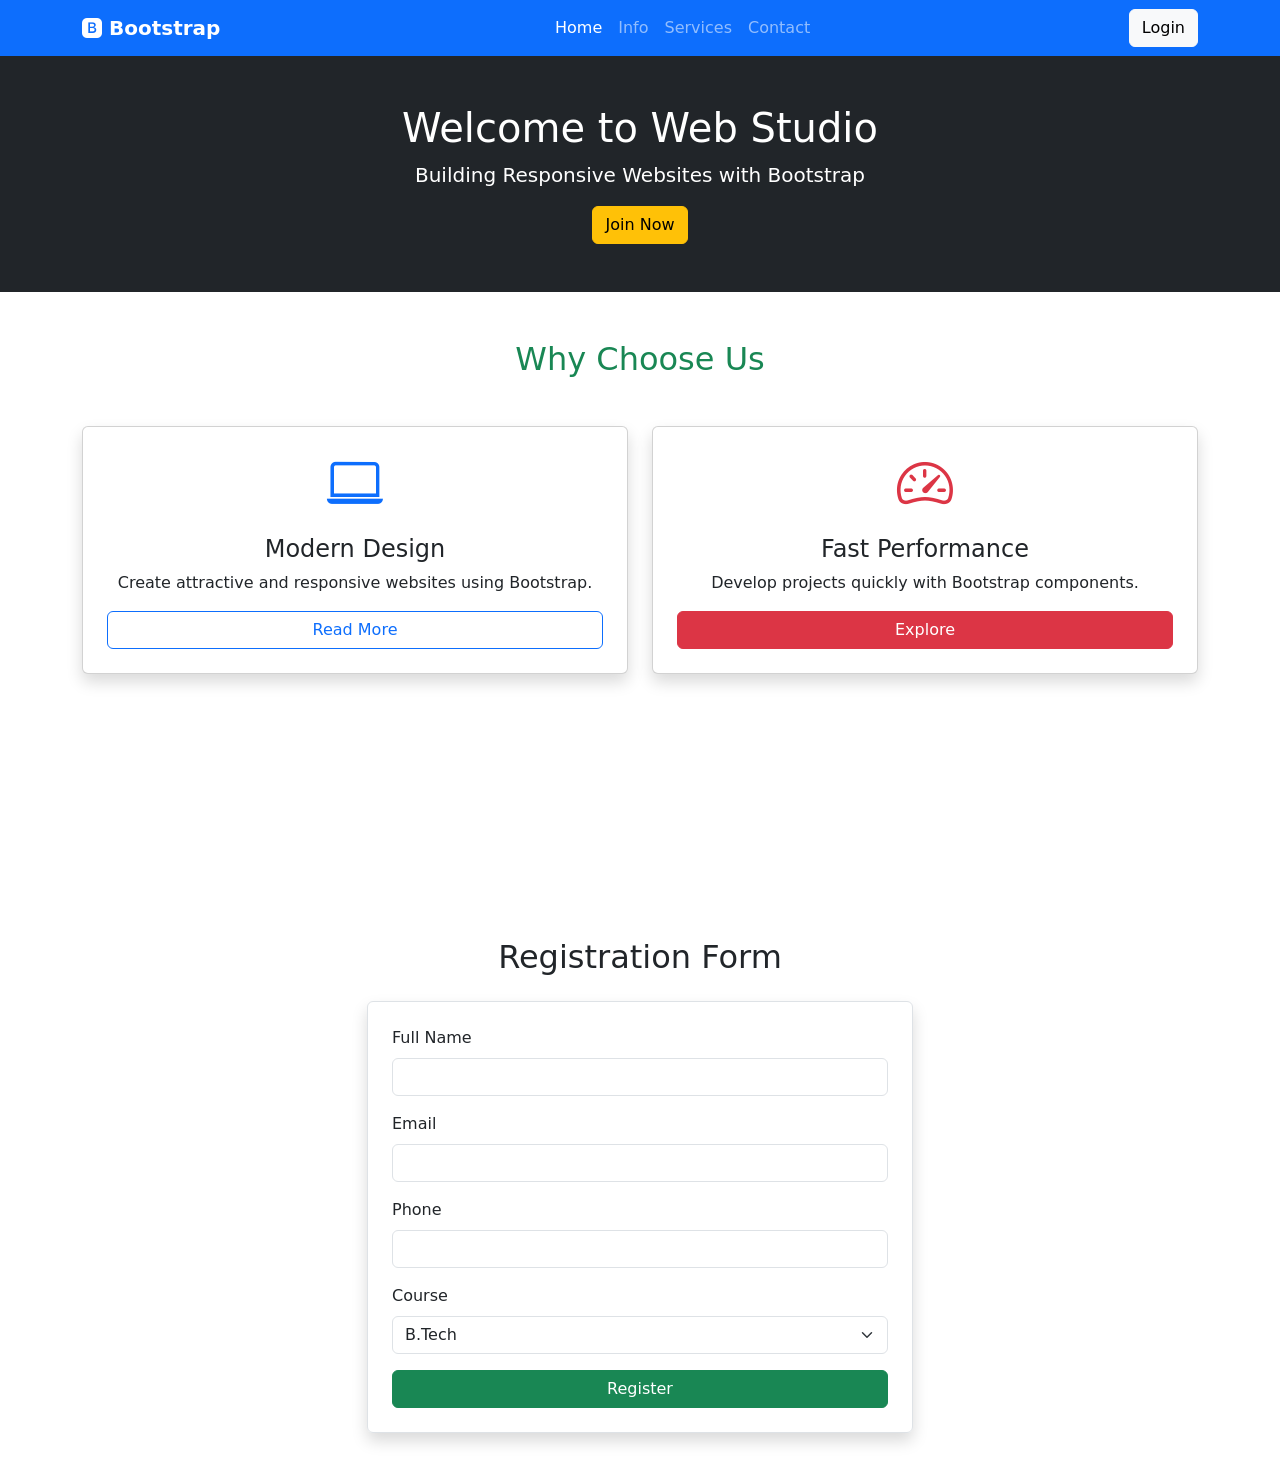
<file: 25ESKCX054/Day-3/index.html>
<!DOCTYPE html>
<html lang="en">
<head>
    <meta charset="UTF-8">
    <meta name="viewport" content="width=device-width, initial-scale=1.0">
    <title>Bootstrap</title>

    <!-- Bootstrap CSS -->
    <link href="https://cdn.jsdelivr.net/npm/bootstrap@5.3.3/dist/css/bootstrap.min.css" rel="stylesheet">

    <!-- Bootstrap Icons -->
    <link rel="stylesheet" href="https://cdn.jsdelivr.net/npm/bootstrap-icons@1.11.3/font/bootstrap-icons.min.css">

    <style>
        body{
            background:#fff;
        }

        .feature-card{
            transition:0.3s;
        }

        .feature-card:hover{
            transform:translateY(-8px);
            box-shadow:0 8px 20px rgba(0,0,0,0.2);
        }

        .icon{
            font-size:50px;
            color:#0d6efd;
        }
    </style>
</head>
<body>

<!-- Navbar -->

<nav class="navbar navbar-expand-lg navbar-dark bg-primary">
    <div class="container">

        <a class="navbar-brand fw-bold" href="#">
            <i class="bi bi-bootstrap-fill"></i> Bootstrap
        </a>

        <button class="navbar-toggler" type="button"
            data-bs-toggle="collapse"
            data-bs-target="#menu">
            <span class="navbar-toggler-icon"></span>
        </button>

        <div class="collapse navbar-collapse" id="menu">

            <ul class="navbar-nav mx-auto">

                <li class="nav-item">
                    <a class="nav-link active" href="#">Home</a>
                </li>

                <li class="nav-item">
                    <a class="nav-link" href="#">Info</a>
                </li>

                <li class="nav-item">
                    <a class="nav-link" href="#">Services</a>
                </li>

                <li class="nav-item">
                    <a class="nav-link" href="#">Contact</a>
                </li>

            </ul>

            <button class="btn btn-light">
                Login
            </button>

        </div>
    </div>
</nav>
<section class="bg-dark text-white text-center py-5">
    <div class="container">
        <h1>Welcome to Web Studio</h1>
        <p class="lead">Building Responsive Websites with Bootstrap</p>
        <a href="#register" class="btn btn-warning">Join Now</a>
    </div>
</section>
<!-- Features -->
<section class="container py-5">

<h2 class="text-center mb-5 text-success">
Why Choose Us
</h2>

<div class="row">

<div class="col-md-6 mb-4">

<div class="card shadow p-4 feature-card text-center">

<i class="bi bi-laptop display-4 text-primary"></i>

<h4 class="mt-3">Modern Design</h4>

<p>Create attractive and responsive websites using Bootstrap.</p>

<button class="btn btn-outline-primary">
Read More
</button>

</div>

</div>

<div class="col-md-6 mb-4">

<div class="card shadow p-4 feature-card text-center">

<i class="bi bi-speedometer2 display-4 text-danger"></i>

<h4 class="mt-3">Fast Performance</h4>

<p>Develop projects quickly with Bootstrap components.</p>

<button class="btn btn-danger">
Explore
</button>

</div>

</div>

</div>

</section>

<script src="https://cdn.jsdelivr.net/npm/bootstrap@5.3.3/dist/js/bootstrap.bundle.min.js"></script>

<section class="container py-5">

<h2 class="text-center mb-5">


</section>
<section class="container py-5" id="register">

<h2 class="text-center mb-4">
Registration Form
</h2>

<div class="row justify-content-center">

<div class="col-md-6">

<form class="border p-4 rounded shadow">

<div class="mb-3">

<label class="form-label">Full Name</label>

<input type="text" class="form-control">

</div>

<div class="mb-3">

<label class="form-label">Email</label>

<input type="email" class="form-control">

</div>

<div class="mb-3">

<label class="form-label">Phone</label>

<input type="tel" class="form-control">

</div>

<div class="mb-3">

<label class="form-label">Course</label>

<select class="form-select">
<option>B.Tech</option>
<option>BCA</option>
<option>MCA</option>
<option>B.Sc</option>
</select>

</div>

<button class="btn btn-success w-100">
Register
</button>

</form>

</div>

</div>

</section>
</body>
</html>
</file>
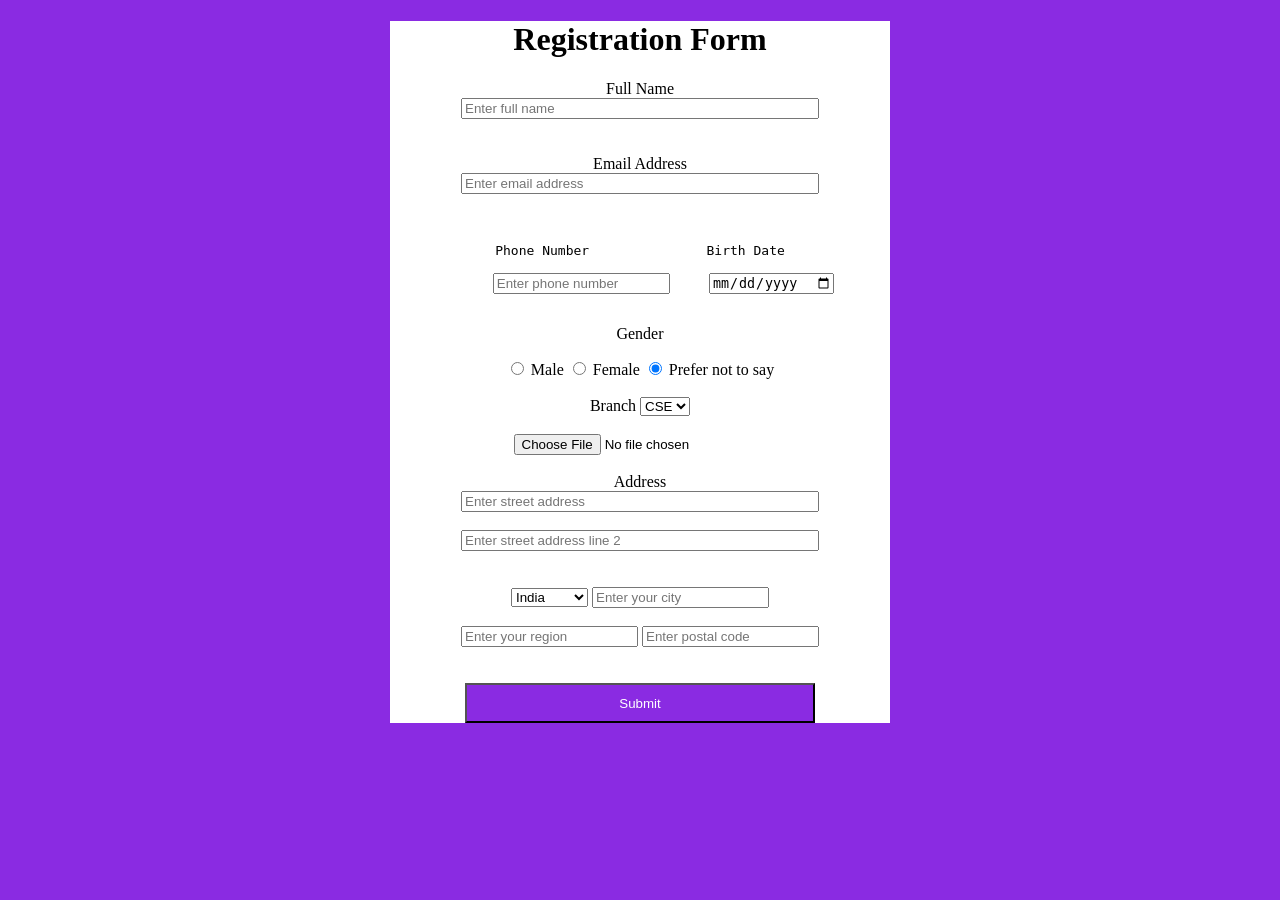
<file: 25ESKCX054/Day-2/registrationform.html>
<!DOCTYPE html>
<html lang="en">
<head>
    <meta charset="UTF-8">
    <meta name="viewport" content="width=device-width, initial-scale=1.0">
    <title>Registration Form</title>
    
        <link rel="stylesheet" href="formstylesheet.css">

</head>
<body class="first">
    <form id="second">
    <h1>Registration Form</h1>    
     
        <label>Full Name</label>
    <br>
    
    <input type="text" placeholder="Enter full name" name="name" class="third">
    <br>
    <br>
    <br>
    
    <label >Email Address</label>
    <br>
    <input type="email" placeholder="Enter email address" name="email" class="third">
    <br><br><br>
    
  <pre><label for="phone">Phone Number</label>               <label for="birthdate">Birth Date</label>

      <input type="text" id="phone" name="phoneNumber" placeholder="Enter phone number">     <input type="date" id="birthdate" name="birthdate">
  </pre>   
   <p>Gender</p>
     <input type="radio" id="check-male" name="gender" checked>
     <label for="check-male">Male</label>

     <input type="radio" id="check-female" name="gender" checked>
     <label for="check-female">Female</label>

     <input type="radio" id="not to say" name="gender" checked>
     <label for="not to say">Prefer not to say</label>
     <br><br>

     <label for="branch">Branch</label>
     <select name="course" id="course">
        <option value="CSE">CSE</option>
        <option value="ME">ME</option>
        <option value="CE">CE</option>
     </select>
<br><br>

<input type="file">
<br><br>
     <label >Address</label>
     <br>
     <input type="text" placeholder="Enter street address" class="third">
     <br><br>
     <input type="text" placeholder="Enter street address line 2" class="third">
     <br>
     <br>
     <br>
     <select name="Country" id="Country">
        
        <option value="India">India</option>
        <option value="America">America</option>
        <option value="Germany">Germany</option>
     </select>

     <input type="text" placeholder="Enter your city">
     <br><br>
     <input type="text" placeholder="Enter your region">
     <input type="text" placeholder="Enter postal code">

     <br><br><br>
    <button type="submit">Submit</button>
    
    
        


    </form>
</body>
</html>
</file>
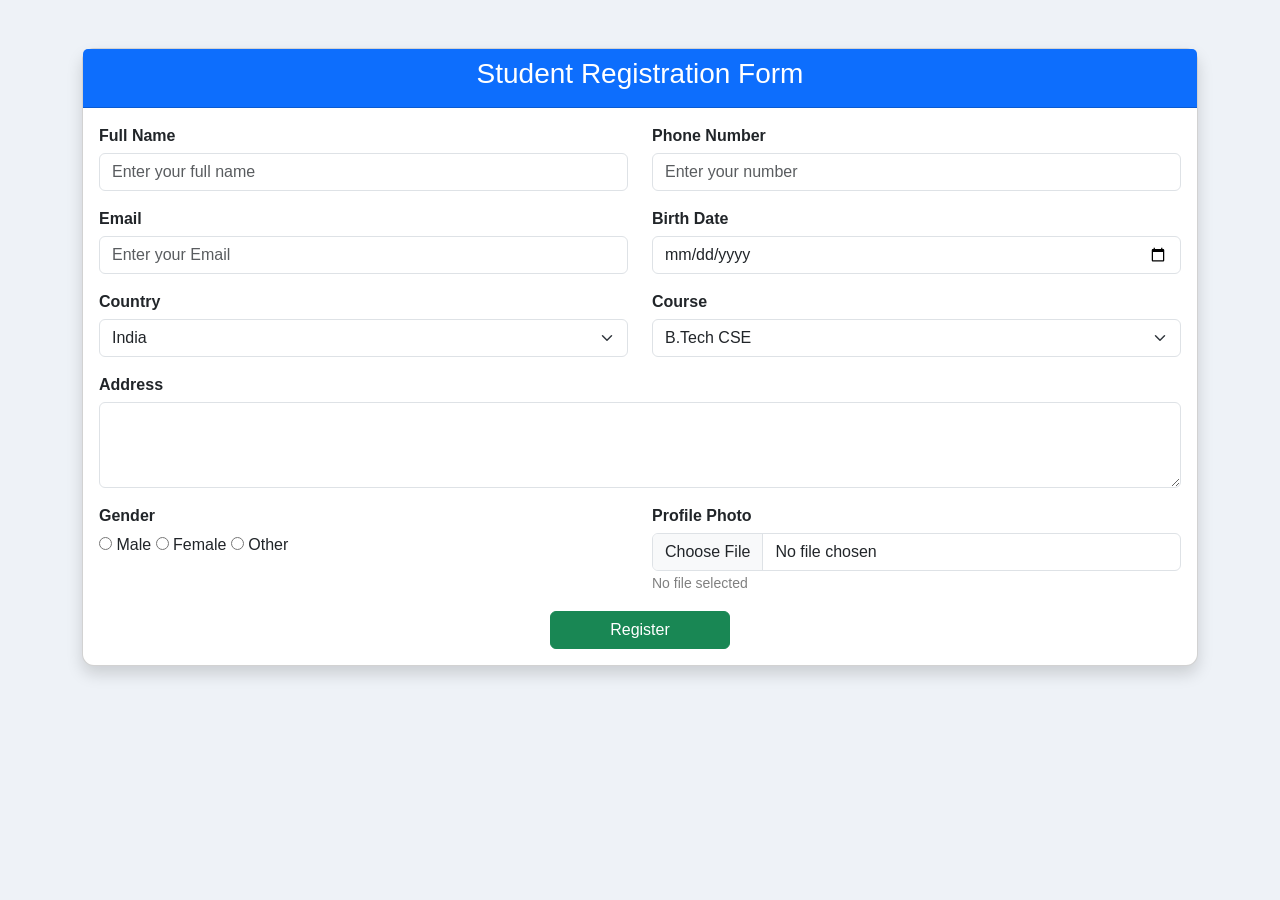
<file: 25ESKCX054/Day-8/Registration.html>
<!DOCTYPE html>
<html lang="en">
<head>

<meta charset="UTF-8">
<meta name="viewport" content="width=device-width, initial-scale=1">

<title>Student Registration</title>

<link href="https://cdn.jsdelivr.net/npm/bootstrap@5.3.3/dist/css/bootstrap.min.css" rel="stylesheet">

<link rel="stylesheet" href="style.css">

</head>

<body>

<div class="container mt-5 mb-5">

<div class="card shadow">

<div class="card-header bg-primary text-white">

<h3 class="text-center">Student Registration Form</h3>

</div>

<div class="card-body">

<div id="errorBox"></div>

<form action="index.php" method="POST">

<div class="row">

<div class="col-md-6 mb-3">
<label>Full Name</label>
<input type="text" name="name" id="name" class="form-control" required placeholder="Enter your full name">
</div>

<div class="col-md-6 mb-3">
<label>Phone Number</label>
<input type="text" name="phone" class="form-control" required placeholder="Enter your number">
</div>

<div class="col-md-6 mb-3">
<label>Email</label>
<input type="email" name="email" class="form-control" required placeholder="Enter your Email">
</div>

<div class="col-md-6 mb-3">
<label>Birth Date</label>
<input type="date" name="dob" class="form-control" required >
</div>

<div class="col-md-6 mb-3">
<label>Country</label>

<select name="country" class="form-select">

<option>India</option>
<option>USA</option>
<option>Canada</option>
<option>Australia</option>

</select>

</div>

<div class="col-md-6 mb-3">

<label>Course</label>

<select name="course" class="form-select">

<option>B.Tech CSE</option>
<option>B.Tech DS</option>
<option>BCA</option>
<option>MCA</option>

</select>

</div>

<div class="col-12 mb-3">

<label>Address</label>

<textarea name="address" id="address" rows="3" class="form-control"></textarea>

</div>

<div class="col-md-6 mb-3">

<label>Gender</label><br>

<input type="radio" name="gender" value="Male"> Male

<input type="radio" name="gender" value="Female"> Female

<input type="radio" name="gender" value="Other"> Other

</div>

<div class="col-md-6 mb-3">

<label>Profile Photo</label>

<input type="file" id="photo" class="form-control">

<small id="photoName">No file selected</small>

</div>

</div>

<div class="text-center">

<button class="btn btn-success px-4">Register</button>

</div>

</form>

</div>

</div>

</div>

<script src="script.js"></script>

</body>

</html>
</file>
<file: 25ESKCX054/Day-2/formstylesheet.css>
.first{
    background-color: blueviolet;
}

#second{
    background-color: white;
    text-align: center;
    margin: auto;
    width: 500px;
}

button{
    width: 350px;
    height: 40px;
    background-color: blueviolet;
    color: white;
}

.third{
    width: 350px;
}
</file>
<file: 25ESKCX054/Day-8/style.css>
body{

background:#eef2f7;

font-family:Arial,sans-serif;

}

.card{

border-radius:12px;

}

.card-header{

border-radius:12px 12px 0 0;

}

label{

font-weight:bold;

margin-bottom:5px;

}

#errorBox{

display:none;

background:#ffe5e5;

color:#b00020;

padding:12px;

margin-bottom:20px;

border-left:5px solid red;

border-radius:5px;

}

button{

width:180px;

}

#photoName{

color:gray;

font-size:14px;

}
</file>
